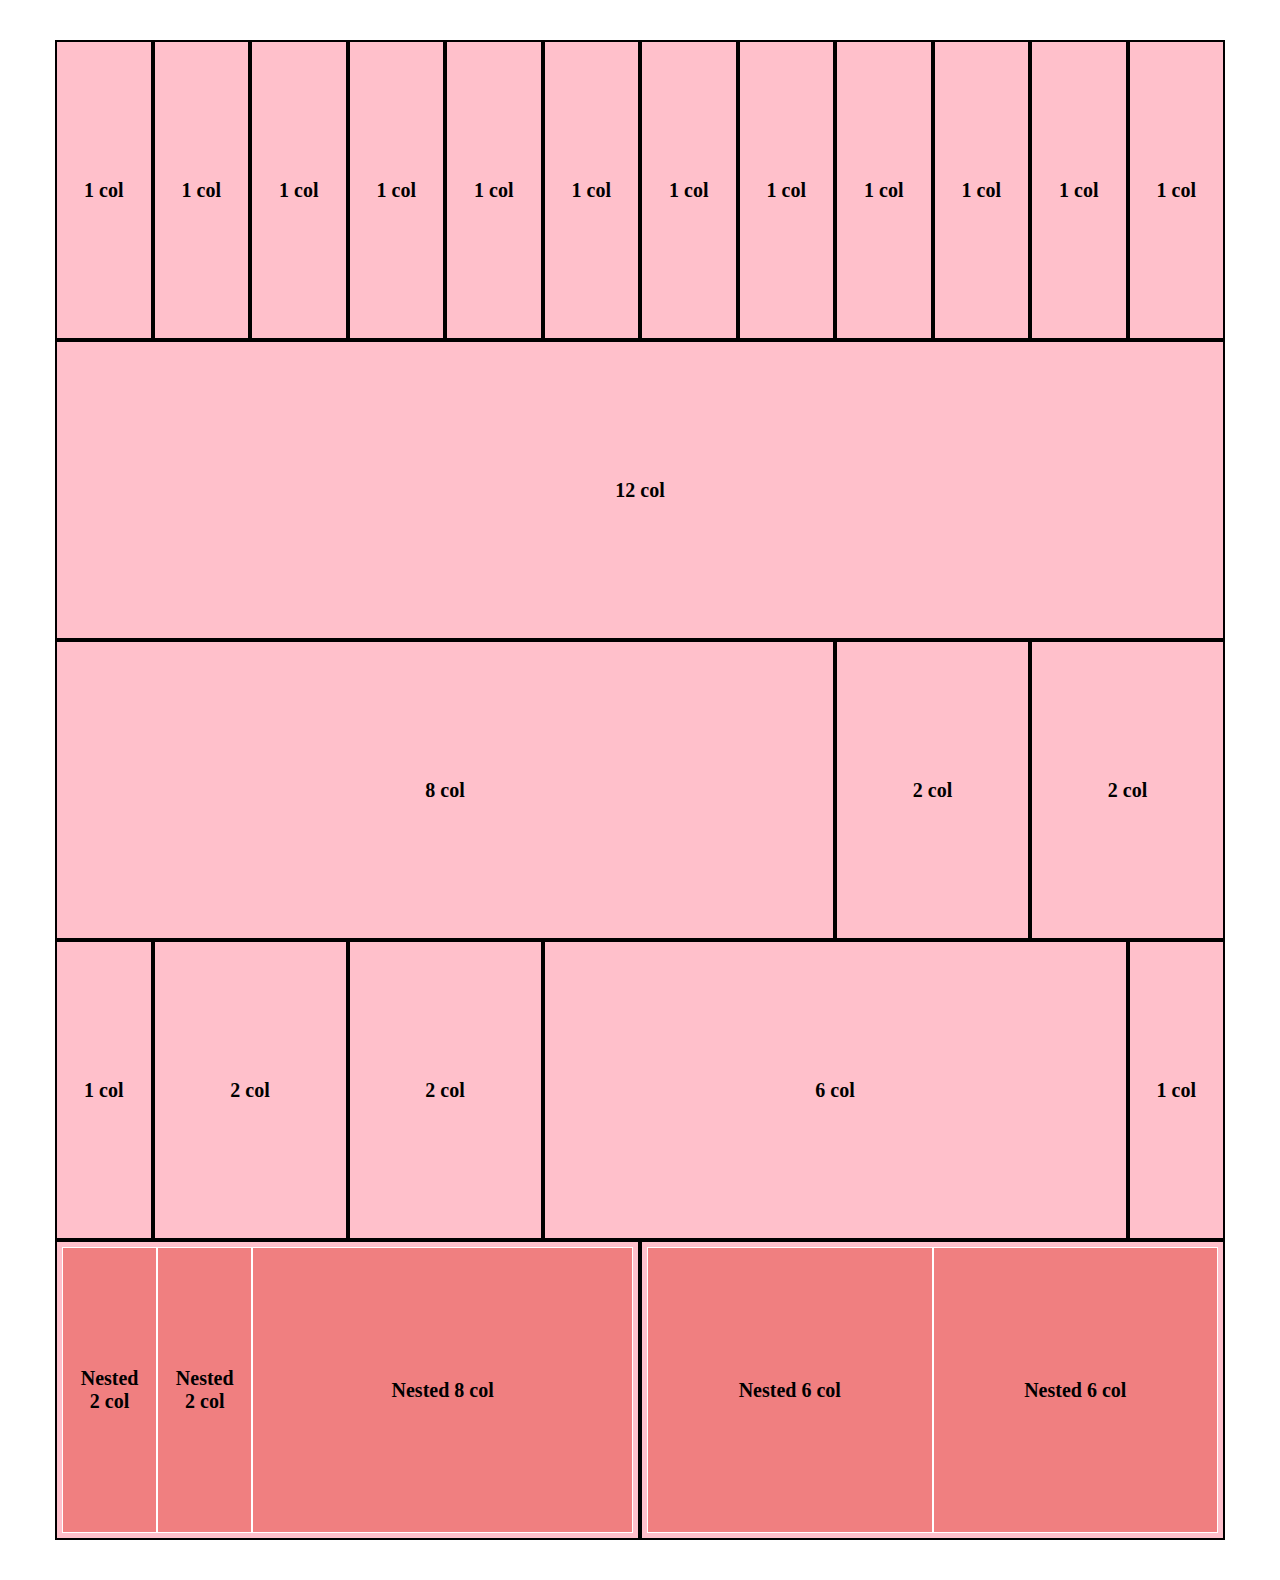
<file: index.html>
<!DOCTYPE html>
<html lang="en">
<head>
    <meta charset="UTF-8">
    <meta http-equiv="X-UA-Compatible" content="IE=edge">
    <meta name="viewport" content="width=device-width, initial-scale=1.0">
    <title>12Bool</title>
    <link rel="stylesheet" href="./ASSETS/framework.css">
    <link rel="stylesheet" href="./ASSETS/style.css">
</head>
<body class="debug">
    <div class="container">

        <main>

            <!-- PRIMA ROW -->
            <div class="row">
                <div class="col_1"><span>1 col</span></div>
                <div class="col_1"><span>1 col</span></div>
                <div class="col_1"><span>1 col</span></div>
                <div class="col_1"><span>1 col</span></div>
                <div class="col_1"><span>1 col</span></div>
                <div class="col_1"><span>1 col</span></div>
                <div class="col_1"><span>1 col</span></div>
                <div class="col_1"><span>1 col</span></div>
                <div class="col_1"><span>1 col</span></div>
                <div class="col_1"><span>1 col</span></div>
                <div class="col_1"><span>1 col</span></div>
                <div class="col_1"><span>1 col</span></div>
            </div>
            <!-- /PRIMA ROW -->

            <!-- SECONDA ROW -->
            <div class="row">
                <div class="col_12"><span>12 col</span></div>
            </div>
            <!-- /SECONDA ROW -->

            <!-- TERZA ROW -->
            <div class="row">
                <div class="col_8"><span>8 col</span></div>
                <div class="col_2"><span>2 col</span></div>
                <div class="col_2"><span>2 col</span></div>
            </div>
            <!-- T/ERZA ROW -->

            <!-- QUARTA ROW -->
            <div class="row">
               <div class="col_1"><span>1 col</span></div> 
               <div class="col_2"><span>2 col</span></div>
               <div class="col_2"><span>2 col</span></div>
               <div class="col_6"><span>6 col</span></div>
               <div class="col_1"><span>1 col</span></div>
            </div>
            <!-- /QUARTA ROW -->

            <!-- QUINTA ROW -->
            <div class="row">
                <div class="col_6">
                        <div class="col_2"><span>Nested 2 col</span></div>
                        <div class="col_2"><span>Nested 2 col</span></div>
                        <div class="col_8"><span>Nested 8 col</span></div>
                </div>
                <div class="col_6">
                    <div class="col_6"><span>Nested 6 col</span></div>
                    <div class="col_6"><span>Nested 6 col</span></div>
                </div>
            </div>
            <!-- /QUINTA ROW -->
            
        </main>

    </div>
</body>
</html>
</file>
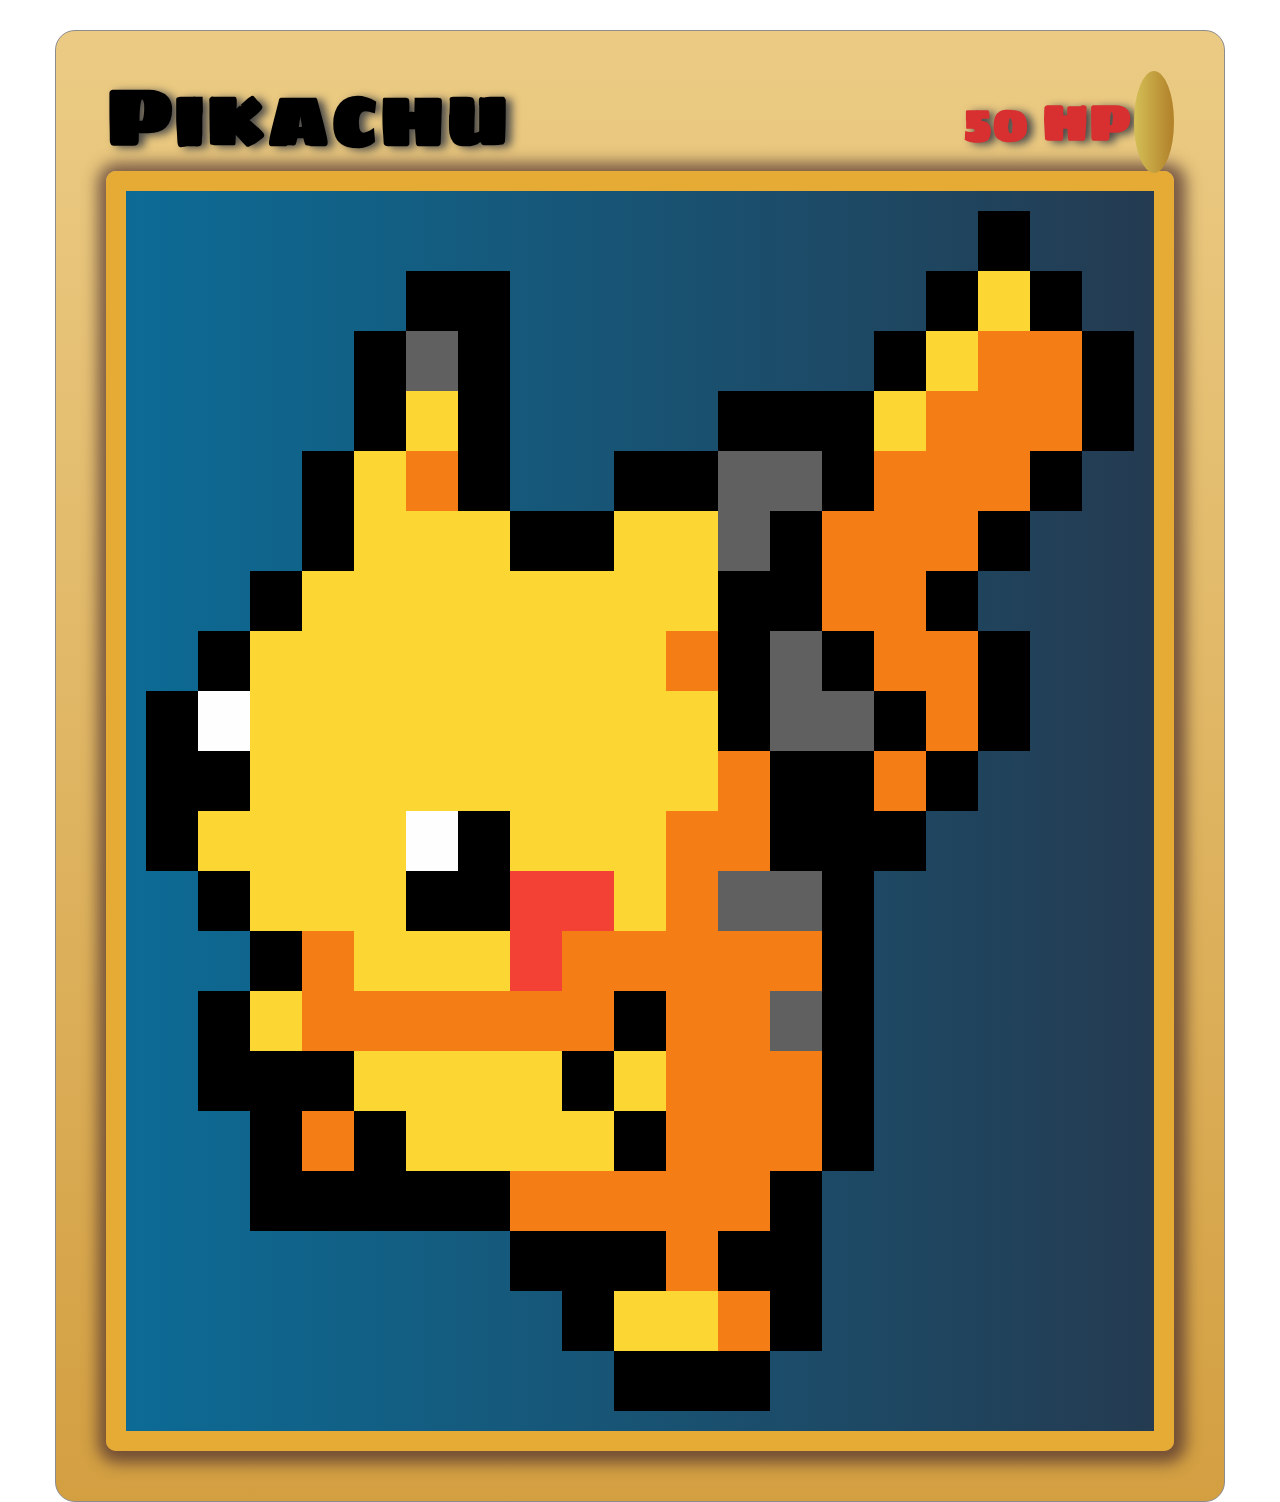
<file: BONUS/index.html>
<!DOCTYPE html>
<html lang="en">
<head>
    <meta charset="UTF-8">
    <meta http-equiv="X-UA-Compatible" content="IE=edge">
    <meta name="viewport" content="width=device-width, initial-scale=1.0">
    <title>Pikachu</title>
    <link rel="stylesheet" href="../BONUS/ASSETS/style.css">
    <link rel="stylesheet" href="../BONUS/ASSETS/framework.css">
    <!-- GOOGLE FONTS -->
    <link rel="preconnect" href="https://fonts.gstatic.com">
    <link href="https://fonts.googleapis.com/css2?family=Sigmar+One&display=swap" rel="stylesheet">
    <!-- LINK ICON -->
    <link rel="stylesheet" href="https://cdnjs.cloudflare.com/ajax/libs/font-awesome/5.15.3/css/all.min.css" integrity="sha512-iBBXm8fW90+nuLcSKlbmrPcLa0OT92xO1BIsZ+ywDWZCvqsWgccV3gFoRBv0z+8dLJgyAHIhR35VZc2oM/gI1w==" crossorigin="anonymous" />
</head>
<body class="debug">
    <div class="container">

        <header clearfix>
            <div class="name">
               <h1>Pikachu</h1> 
            </div>
            
            <h2 class="stats">50 HP <i class="fas fa-bolt"></i></h2>
        </header>

        <main>

            <!-- PRIMA ROW -->
            <div class="row">
                <div class="col_1 col_offset_16 black"></div>
            </div>
            <!-- /PRIMA ROW -->

            <!-- SECONDA ROW -->
            <div class="row">
                <div class="col_2 col_offset_5 black"></div>
                <div class="col_1 col_offset_8 black"></div>
                <div class="col_1 yellow"></div>
                <div class="col_1 black"></div>
            </div>
            <!-- /SECONDA ROW -->

            <!-- TERZA ROW -->
            <div class="row">
                <div class="col_1 col_offset_4 black"></div>
                <div class="col_1 grey"></div>
                <div class="col_1 black"></div>
                <div class="col_1 col_offset_7 black"></div>
                <div class="col_1 yellow"></div>
                <div class="col_2 orange"></div>
                <div class="col_1 black"></div>
            </div>
            <!-- /TERZA ROW -->

            <!-- QUARTA ROW -->
            <div class="row">
                <div class="col_1 col_offset_4 black"></div> 
                <div class="col_1 yellow"></div>
                <div class="col_1 black"></div>
                <div class="col_3 col_offset_4 black"></div>
                <div class="col_1 yellow"></div>
                <div class="col_3 orange"></div>
                <div class="col_1 black"></div>
            </div>
            <!-- /QUARTA ROW -->

            <!-- QUINTA ROW -->
            <div class="row">
                <div class="col_1 col_offset_3 black"></div>
                <div class="col_1 yellow"></div>
                <div class="col_1 orange"></div>
                <div class="col_1 black"></div>
                <div class="col_2 col_offset_2 black"></div>
                <div class="col_2 grey"></div>
                <div class="col_1 black"></div>
                <div class="col_3 orange"></div>
                <div class="col_1 black"></div>
            </div>
            <!-- /QUINTA ROW -->

            <!-- SESTA ROW -->
            <div class="row">
                <div class="col_1 col_offset_3 black"></div>
                <div class="col_3 yellow"></div>
                <div class="col_2 black"></div>
                <div class="col_2 yellow"></div>
                <div class="col_1 grey"></div>
                <div class="col_1 black"></div>
                <div class="col_3 orange"></div>
                <div class="col_1 black"></div>
            </div>
            <!-- /SESTA ROW -->

            <!-- SETTIMA ROW -->
            <div class="row">
                <div class="col_1 col_offset_2 black"></div>
                <div class="col_8 yellow"></div>
                <div class="col_2 black"></div>
                <div class="col_2 orange"></div>
                <div class="col_1 black"></div>
            </div>
            <!-- /SETTIMA ROW -->

            <!-- OTTAVA ROW -->
            <div class="row">
                <div class="col_1 col_offset_1 black"></div>
                <div class="col_8 yellow"></div>
                <div class="col_1 orange"></div>
                <div class="col_1 black"></div>
                <div class="col_1 grey"></div>
                <div class="col_1 black"></div>
                <div class="col_2 orange"></div>
                <div class="col_1 black"></div>
            </div>
            <!-- /OTTAVA ROW -->

            <!-- NONA ROW -->
            <div class="row">
                <div class="col_1 black"></div>
                <div class="col_1 white"></div> 
                <div class="col_9 yellow"></div>
                <div class="col_1 black"></div>
                <div class="col_2 grey"></div>
                <div class="col_1 black"></div>
                <div class="col_1 orange"></div>
                <div class="col_1 black"></div>
            </div>
            <!-- /NONA ROW -->

            <!-- DECINA ROW -->
            <div class="row">
                <div class="col_2 black"></div>
                <div class="col_9 yellow"></div>
                <div class="col_1 orange"></div>
                <div class="col_2 black"></div>
                <div class="col_1 orange"></div>
                <div class="col_1 black"></div>
            </div>
            <!-- /DECINA ROW -->

            <!-- UNDICESIMA ROW -->
            <div class="row">
                <div class="col_1 black"></div>
                <div class="col_4 yellow"></div>
                <div class="col_1 white"></div>
                <div class="col_1 black"></div>
                <div class="col_3 yellow"></div>
                <div class="col_2 orange"></div>
                <div class="col_3 black"></div>
            </div>
            <!-- /UNDICESIMA ROW -->

            <!-- DODICESIMA ROW -->
            <div class="row">
                <div class="col_1 col_offset_1 black"></div>
                <div class="col_3 yellow"></div>
                <div class="col_2 black"></div>
                <div class="col_2 red"></div>
                <div class="col_1 yellow"></div>
                <div class="col_1 orange"></div>
                <div class="col_2 grey"></div>
                <div class="col_1 black"></div>
            </div>
            <!-- /DODICESIMA ROW -->

            <!-- TREDICESIMA ROW -->
            <div class="row">
                <div class="col_1 col_offset_2 black"></div> 
                <div class="col_1 orange"></div>
                <div class="col_3 yellow"></div>
                <div class="col_1 red"></div>
                <div class="col_5 orange"></div>
                <div class="col_1 black"></div>
            </div>
            <!-- /TREDICESIMA ROW -->

            <!-- QUATTORDICESIMA ROW -->
            <div class="row">
                <div class="col_1 col_offset_1 black"></div>
                <div class="col_1 yellow"></div>
                <div class="col_6 orange"></div>
                <div class="col_1 black"></div>
                <div class="col_2 orange"></div>
                <div class="col_1 grey"></div>
                <div class="col_1 black"></div>
            </div>
            <!-- /QUATTORDICESIMA ROW -->

            <!-- QUINDICESIMA ROW -->
            <div class="row">
                <div class="col_3 col_offset_1 black"></div>
                <div class="col_4 yellow"></div>
                <div class="col_1 black"></div>
                <div class="col_1 yellow"></div>
                <div class="col_3 orange"></div>
                <div class="col_1 black"></div>
            </div>
            <!-- /QUINDICESIMA ROW -->

            <!-- SEDICESIMA ROW -->
            <div class="row">
                <div class="col_1 col_offset_2 black"></div> 
                <div class="col_1 orange"></div>
                <div class="col_1 black"></div>
                <div class="col_4 yellow"></div>
                <div class="col_1 black"></div>
                <div class="col_3 orange"></div>
                <div class="col_1 black"></div>
            </div>
            <!-- /SEDICESIMA ROW -->

            <!-- DICIASSETTESIMA ROW -->
            <div class="row">
                <div class="col_5 col_offset_2 black"></div>   
                <div class="col_5 orange"></div>
                <div class="col_1 black"></div>
            </div>
            <!-- /DICIASSETTESIMA ROW -->

            <!-- DICIOTTESIMA ROW -->
            <div class="row">
                <div class="col_3 col_offset_7 black"></div> 
                <div class="col_1 orange"></div>
                <div class="col_2 black"></div>
            </div>
            <!-- /DICIOTTESIMA ROW -->

            <!-- DICIANNOVESIMA ROW -->
            <div class="row">
                <div class="col_1 col_offset_8 black"></div>
                <div class="col_2 yellow"></div>
                <div class="col_1 orange"></div>
                <div class="col_1 black"></div>
            </div>
            <!-- /DICIANNOVESIMA ROW -->

            <!-- VENTESIMA ROW -->
            <div class="row">
                <div class="col_3 col_offset_9 black"></div>
            </div>
            <!-- /VENTESIMA ROW -->
            
        </main>

    </div>
</body>
</html>
</file>
<file: ASSETS/framework.css>
*{
    box-sizing: border-box;
    padding: 0;
    margin: 0;
}

.container{
    max-width: 1170px;
    margin: 0 auto;
}

.row{
    width: 100%;
}

/* CLEARFIX */
.row::after{
    content: "";
    display: table;
    clear: both;
}

/* 12 COLUMN */
[class*="col_"]{
    float: left;
    padding: 5px;
    text-align: center;
    position: relative;
}

.debug [class*="col_"]{
    background-color: rgba(255, 192, 203, 1);
    height: 300px;
    border: 2px solid black;
}

.col_1{
    width: calc((100%/12) *1);
}

.col_2{
    width: calc((100%/12) *2);
}

.col_3{
    width: calc((100%/12) *3);
}

.col_4{
    width: calc((100%/12) *4);
}

.col_5{
    width: calc((100%/12) *5);
}

.col_6{
    width: calc((100%/12) *6);
}

.col_7{
    width: calc((100%/12) *7);
}

.col_8{
    width: calc((100%/12) *8);
}

.col_9{
    width: calc((100%/12) *9);
}

.col_10{
    width: calc((100%/12) *10);
}

.col_11{
    width: calc((100%/12) *11);
}

.col_12{
    width: calc((100%/12) *12);
}

/* OFFSET */
.col_offset_1{
    margin-left: calc((100%/12) *1);
}

.col_offset_2{
    margin-left: calc((100%/12) *2);
}

.col_offset_3{
    margin-left: calc((100%/12) *3);
}

.col_offset_4{
    margin-left: calc((100%/12) *4);
}

.col_offset_5{
    margin-left: calc((100%/12) *5);
}

.col_offset_6{
    margin-left: calc((100%/12) *6);
}

.col_offset_7{
    margin-left: calc((100%/12) *7);
}

.col_offset_8{
    margin-left: calc((100%/12) *8);
}

.col_offset_9{
    margin-left: calc((100%/12) *9);
}

.col_offset_10{
    margin-left: calc((100%/12) *10);
}

.col_offset_11{
    margin-left: calc((100%/12) *11);
}
</file>
<file: ASSETS/style.css>
.container{
    margin-top: 40px;
    margin-bottom: 40px;
    font-size: 20px;
    font-weight: bold;
}


.row span{
    position: absolute;
    top: 50%;
    left: 50%;
    transform: translate(-50%, -50%);
}

/* COLONNE ANNIDATE */
.row .col_6 .col_2,
.row .col_6 .col_8{
    height: 100%;
    background-color: rgba(240, 127, 128, 1);
    border: 1px solid white;
}

.row .col_6 .col_6{
    height: 100%;
    background-color: rgba(240, 127, 128, 1);
    border: 1px solid white;
}
/* /COLONNE ANNIDATE */
</file>
<file: BONUS/ASSETS/style.css>
body{
    font-family: 'Sigmar One', cursive;
    margin-top: 30px;
}

.clearfix::after{
    content: "";
    display: table;
    clear: both;
}

header{
    height: 100px;
    margin-bottom: 20px;
}

main{
    background: linear-gradient(90deg, #0C6B95 0%, #243B51 100%);
    border: 20px solid rgb(230, 171, 53);
    border-radius: 10px;
    box-shadow: 2px 2px 15px 10px rgba(75, 46, 46, 0.719);
    padding: 20px;
}

.container{
    background-color: white;
    border: 1px solid rgb(141, 139, 139);
    border-radius: 20px;
    padding: 20px 50px 50px 50px;
    background: linear-gradient(180deg, #EBCB84 0%, #D39F41 100%);
}

.name{
    font-size: 40px;
    float: left;
    text-shadow: 6px 2px 8px rgb(77, 76, 75);
}

.stats{
    font-size: 50px;
    float: right;
    color: rgba(216, 47, 48, 1);
    padding-top: 30px;
    text-shadow: 6px 2px 8px rgb(77, 76, 75);
}

.fa-bolt{
    color: black;
    border-radius: 50%;
    padding: 10px 20px 10px 20px;
    margin-left: 3px;
    background: linear-gradient(90deg, #D4BF56 0%, #B3842C 93.48%);
}
/* COLORI */
.black{
    background-color: rgba(0, 0, 0, 1);
}

.grey{
    background-color: rgba(96, 96, 96, 1);
}

.yellow{
    background-color: rgba(252, 214, 51, 1);
}

.orange{
    background-color: rgba(244, 125, 21, 1);
}

.red{
   background-color: rgba(243, 65, 53, 1); 
}

.white{
    background-color: rgba(254, 254, 254, 1);
}
/* /COLORI */
</file>
<file: BONUS/ASSETS/framework.css>
*{
    box-sizing: border-box;
    padding: 0;
    margin: 0;
}

.container{
    max-width: 1170px;
    margin: 0 auto;
}

.row{
    width: 100%;
}

/* CLEARFIX */
.row::after{
    content: "";
    display: table;
    clear: both;
}

/* 12 COLUMN */
[class*="col_"]{
    float: left;
    text-align: center;
}

.debug [class*="col_"]{
    height: 60px;
}

.col_1{
    width: calc((100%/19) *1);
}

.col_2{
    width: calc((100%/19) *2);
}

.col_3{
    width: calc((100%/19) *3);
}

.col_4{
    width: calc((100%/19) *4);
}

.col_5{
    width: calc((100%/19) *5);
}

.col_6{
    width: calc((100%/19) *6);
}

.col_7{
    width: calc((100%/19) *7);
}

.col_8{
    width: calc((100%/19) *8);
}

.col_9{
    width: calc((100%/19) *9);
}

.col_10{
    width: calc((100%/19) *10);
}

.col_11{
    width: calc((100%/19) *11);
}

.col_12{
    width: calc((100%/19) *12);
}

.col_13{
    width: calc((100%/19) *13);
}

.col_14{
    width: calc((100%/19) *14);
}

.col_15{
    width: calc((100%/19) *15);
}

.col_16{
    width: calc((100%/19) *16);
}

.col_17{
    width: calc((100%/19) *17);
}

.col_18{
    width: calc((100%/19) *18);
}

.col_19{
    width: calc((100%/19) *19);
}

/* OFFSET */
.col_offset_1{
    margin-left: calc((100%/19) *1);
}

.col_offset_2{
    margin-left: calc((100%/19) *2);
}

.col_offset_3{
    margin-left: calc((100%/19) *3);
}

.col_offset_4{
    margin-left: calc((100%/19) *4);
}

.col_offset_5{
    margin-left: calc((100%/19) *5);
}

.col_offset_6{
    margin-left: calc((100%/19) *6);
}

.col_offset_7{
    margin-left: calc((100%/19) *7);
}

.col_offset_8{
    margin-left: calc((100%/19) *8);
}

.col_offset_9{
    margin-left: calc((100%/19) *9);
}

.col_offset_10{
    margin-left: calc((100%/19) *10);
}

.col_offset_11{
    margin-left: calc((100%/19) *11);
}

.col_offset_12{
    margin-left: calc((100%/19) *12);
}

.col_offset_13{
    margin-left: calc((100%/19) *13);
}

.col_offset_14{
    margin-left: calc((100%/19) *14);
}

.col_offset_15{
    margin-left: calc((100%/19) *15);
}

.col_offset_16{
    margin-left: calc((100%/19) *16);
}

.col_offset_17{
    margin-left: calc((100%/19) *17);
}

.col_offset_18{
    margin-left: calc((100%/19) *18);
}

.col_offset_19{
    margin-left: calc((100%/19) *19);
}
</file>
